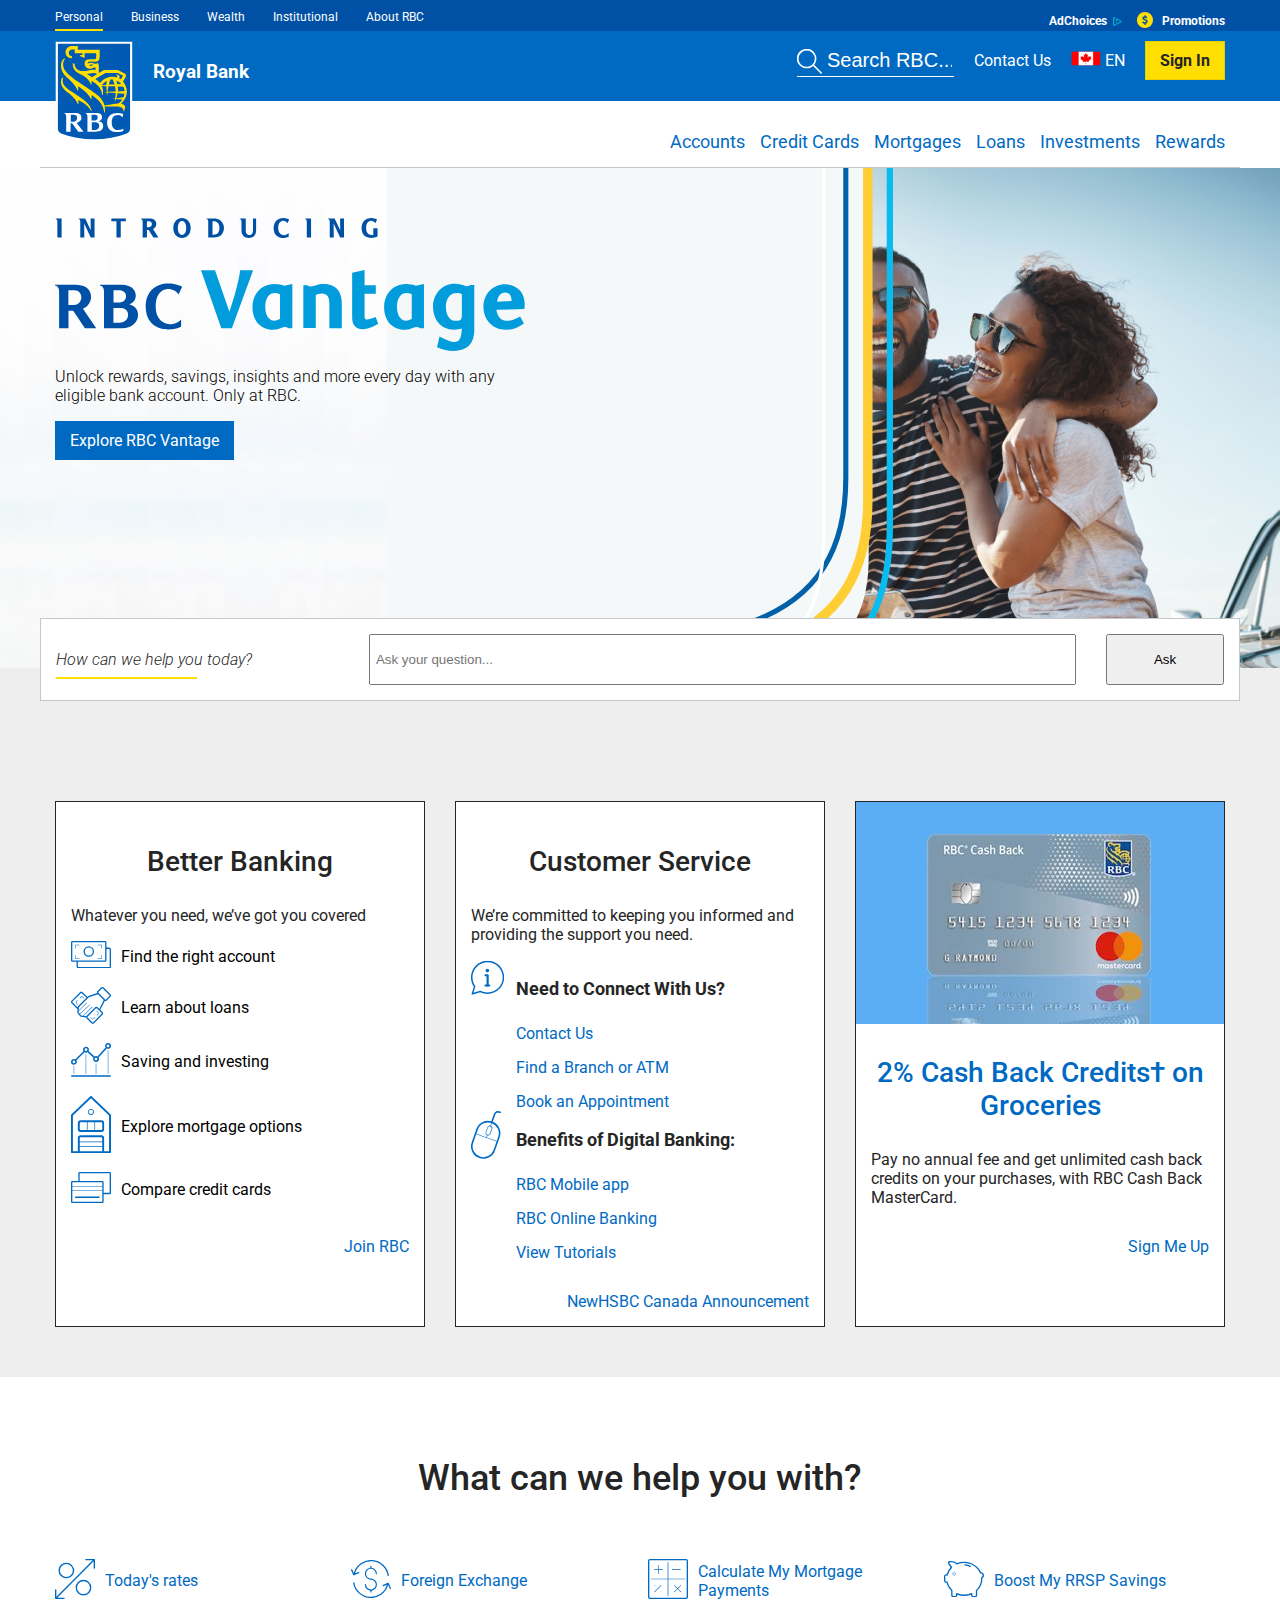
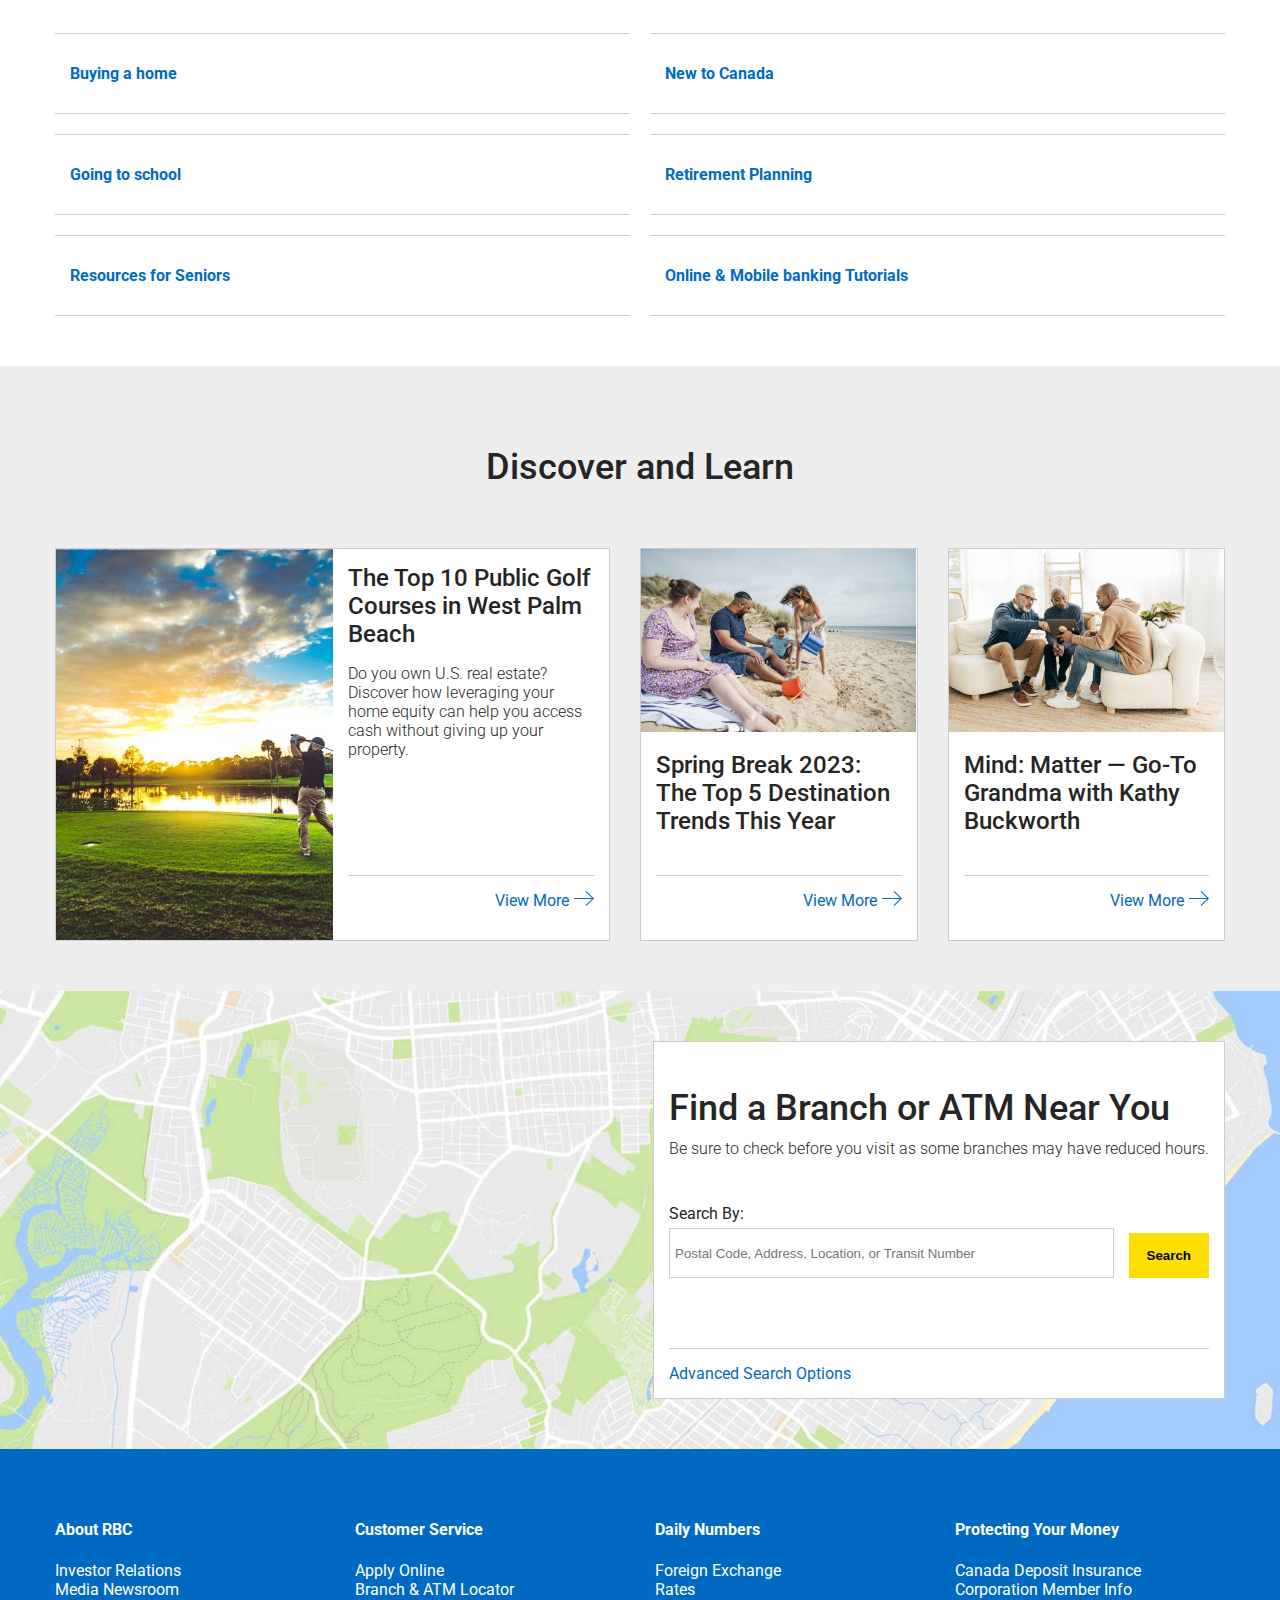
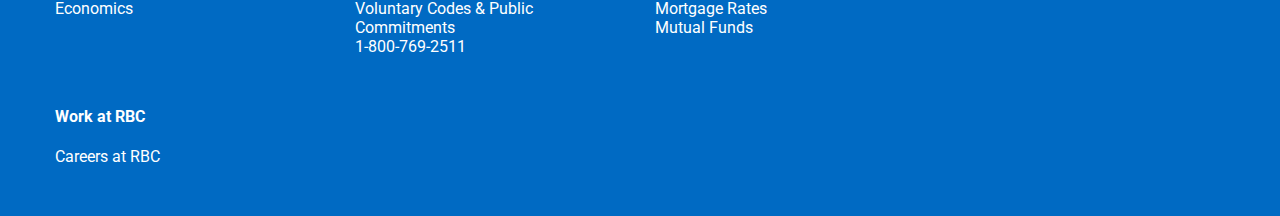
<file: index.html>
<!DOCTYPE html>
<html lang="en">
  <head>
    <meta charset="UTF-8" />
    <meta http-equiv="X-UA-Compatible" content="IE=edge" />
    <meta name="viewport" content="width=device-width, initial-scale=1.0" />
    <title>Personal Banking&nbsp;&mdash; RBC Royal Bank</title>
    <link rel="shortcut icon" href="./images/favicon.png" type="image/x-icon" />
    <link rel="stylesheet" href="css/style.css" />
  </head>
  <body>
    <header class="header">
      <div class="header__top top-header">
        <div class="container header__container">
          <nav class="top-header__nav">
            <ul class="top-header__list">
              <li class="top-header__item active">
                <a href="./login.html">Personal</a>
              </li>
              <li class="top-header__item">
                <a href="./login.html">Business</a>
              </li>
              <li class="top-header__item">
                <a href="./login.html">Wealth</a>
              </li>
              <li class="top-header__item">
                <a href="./login.html">Institutional</a>
              </li>
              <li class="top-header__item">
                <a href="./login.html">About RBC</a>
              </li>
            </ul>
          </nav>
          <ul class="top-header__right">
            <li>AdChoices</li>
            <li>Promotions</li>
          </ul>
        </div>
      </div>
      <div class="header__middle middle-header">
        <div class="container header__container">
          <a href="./login.html" class="middle-header__logo">
            <div>
              <img src="./images/logo.svg" alt="Logo" />
              <p>Royal Bank</p>
            </div>
          </a>
          <div class="middle-header__right right-middle-header">
            <form class="right-middle-header__form">
              <span
                ><svg xmlns="http://www.w3.org/2000/svg" viewBox="0 0 40 39.61">
                  <g data-name="Layer 2">
                    <g data-name="Navigation/Misc">
                      <path
                        data-name="icon-search (40)"
                        d="M39.63 37.5L27.44 25.3a15.69 15.69 0 10-1.73 1.78l12.16 12.17a1.25 1.25 0 001.76 0 1.23 1.23 0 000-1.75zm-24.21-9a13 13 0 1113.1-12.95 13 13 0 01-13.1 12.95z"
                        fill="#fff"
                      />
                    </g>
                  </g></svg
              ></span>
              <input type="text" placeholder="Search RBC..." />
            </form>
            <a href="./login.html" class="right-middle-header__contact"
              >Contact Us</a
            >
            <div class="right-middle-header__language">
              <span
                ><svg
                  width="30"
                  height="15"
                  viewBox="0 0 30 15"
                  fill="none"
                  xmlns="http://www.w3.org/2000/svg"
                >
                  <g clip-path="url(#clip0_1_57)">
                    <path
                      d="M0.390625 0.595245H29.3906V14.4048H0.390625V0.595245Z"
                      fill="#FF0000"
                    />
                    <path
                      d="M7.64062 0.595245H22.1406V14.4048H7.64062V0.595245Z"
                      fill="white"
                    />
                    <path
                      d="M14.8906 1.89334L13.9032 3.64715C13.7928 3.84048 13.5925 3.81977 13.3854 3.7162L12.6949 3.36406L13.2266 6.06382C13.337 6.55406 12.978 6.55406 12.7985 6.34691L11.528 5.00739L11.3278 5.69786C11.3087 5.75475 11.2692 5.80252 11.2168 5.83187C11.1645 5.86123 11.1031 5.87007 11.0447 5.85667L9.46347 5.53906L9.87775 6.97525C9.96752 7.29286 10.0366 7.43096 9.78799 7.51382L9.2218 7.76929L11.9423 9.84072C11.996 9.88013 12.0366 9.93481 12.0587 9.99762C12.0809 10.0604 12.0836 10.1285 12.0666 10.1929L11.8318 10.9524C12.7708 10.8488 13.6063 10.6969 14.5454 10.6002C14.5997 10.6091 14.6499 10.6343 14.6894 10.6726C14.7289 10.7109 14.7558 10.7603 14.7663 10.8143L14.642 13.5417H15.0978L15.0287 10.8212C15.0287 10.7314 15.153 10.5933 15.2358 10.6002C16.1749 10.6969 17.0104 10.8488 17.9494 10.9524L17.7147 10.2067C17.6976 10.1423 17.7003 10.0742 17.7225 10.0114C17.7447 9.94862 17.7852 9.89394 17.8389 9.85453L20.5594 7.7831L19.9932 7.50001C19.7447 7.41715 19.8137 7.28596 19.9035 6.96144L20.3178 5.52525L18.7366 5.84286C18.6781 5.85626 18.6167 5.84742 18.5644 5.81806C18.5121 5.78871 18.4725 5.74094 18.4535 5.68406L18.2532 4.99358L17.0035 6.34001C16.8239 6.55405 16.4649 6.55406 16.5754 6.05691L17.1139 3.35715L16.4235 3.70929C16.2232 3.81286 16.023 3.83358 15.9056 3.64025"
                      fill="#FF0000"
                    />
                  </g>
                  <defs>
                    <clipPath id="clip0_1_57">
                      <rect
                        width="29"
                        height="13.8095"
                        fill="white"
                        transform="translate(0.390625 0.595245)"
                      />
                    </clipPath>
                  </defs></svg
              ></span>
              EN
            </div>
            <a href="./login.html" class="right-middle-header__signin"
              >Sign In</a
            >
          </div>
          <a
            href="./login.html"
            class="right-middle-header__signin right-middle-header__signin--adaptive"
            >Sign In</a
          >
        </div>
      </div>
      <div class="header__bottom bottom-header">
        <div class="container header__container">
          <nav class="bottom-header__nav">
            <ul class="bottom-header__list">
              <li class="bottom-header__item">
                <a href="./login.html">Accounts</a>
              </li>
              <li class="bottom-header__item">
                <a href="./login.html">Credit Cards</a>
              </li>
              <li class="bottom-header__item">
                <a href="./login.html">Mortgages</a>
              </li>
              <li class="bottom-header__item">
                <a href="./login.html">Loans</a>
              </li>
              <li class="bottom-header__item">
                <a href="./login.html">Investments</a>
              </li>
              <li class="bottom-header__item">
                <a href="./login.html">Rewards</a>
              </li>
            </ul>
          </nav>
        </div>
      </div>
    </header>
    <main>
      <div class="hero" id="hero">
        <div class="container hero__container">
          <div class="hero__wrap wrap-hero">
            <img src="./images/hero-cta.svg" alt="" />
            <p class="wrap-hero__text">
              Unlock rewards, savings, insights and more every day with any
              eligible bank account. Only at&nbsp;RBC.
            </p>
            <a href="./login.html" class="wrap-hero__btn btn blue"
              >Explore RBC Vantage</a
            >
          </div>
        </div>
      </div>
      <div class="ask">
        <div class="container ask__container">
          <div class="ask__form">
            <h3>How can we&nbsp;help you today?</h3>
            <input type="text" placeholder="Ask your question..." />
            <button type="submit">Ask</button>
          </div>
        </div>
      </div>
      <div class="advantages">
        <div class="container advantages__container">
          <ul class="advantages__list">
            <li class="advantages__item item-advantages">
              <h3 class="advantages__title">Better Banking</h3>
              <p class="advantages__text">
                Whatever you need, we&rsquo;ve got you covered
              </p>
              <ul class="item-advantages__list">
                <li class="item-advantages__item">
                  <span
                    ><svg
                      xmlns="http://www.w3.org/2000/svg"
                      viewBox="0 0 40.17 27.4"
                    >
                      <defs></defs>
                      <g id="Layer_2" data-name="Layer 2">
                        <g id="Marketing">
                          <path
                            class="cls-1"
                            d="M17.84 15.81a5.28 5.28 0 1 1 5.3-5.28 5.3 5.3 0 0 1-5.3 5.28zm0-9.22a3.94 3.94 0 1 0 4 3.94 3.95 3.95 0 0 0-4-3.94zm-13.43.83a.25.25 0 0 1-.25-.25V4a.25.25 0 0 1 .25-.25h4a.25.25 0 0 1 0 .5H4.66v2.92a.25.25 0 0 1-.25.25zm3.96 10.34h-4a.25.25 0 0 1-.25-.25v-3.13a.25.25 0 1 1 .5 0v2.88h3.75a.25.25 0 0 1 0 .5zM30.86 7.42a.25.25 0 0 1-.25-.25V4.29h-3.72a.25.25 0 0 1 0-.5h4a.25.25 0 0 1 .25.25v3.13a.25.25 0 0 1-.28.25zm0 10.34h-4a.25.25 0 0 1 0-.5h3.74v-2.88a.25.25 0 1 1 .5 0v3.13a.25.25 0 0 1-.24.25z"
                          />
                          <path
                            class="cls-1"
                            d="M34.34 1.34v18.21h-33V1.31h33m0-1.34h-33A1.32 1.32 0 0 0 0 1.32v18.26a1.32 1.32 0 0 0 1.32 1.32h33a1.32 1.32 0 0 0 1.32-1.32V1.32A1.32 1.32 0 0 0 34.36 0z"
                          />
                          <path
                            class="cls-1"
                            d="M38.27 27.4H7.49a1.9 1.9 0 0 1-1.9-1.9V20h1.34v5.5a.56.56 0 0 0 .56.55h30.78a.56.56 0 0 0 .56-.55v-17a.56.56 0 0 0-.56-.55h-3.51V6.59h3.51a1.9 1.9 0 0 1 1.9 1.9v17a1.9 1.9 0 0 1-1.9 1.91z"
                          />
                        </g>
                      </g></svg
                  ></span>
                  <a href="./login.html">Find the right account</a>
                </li>
                <li class="item-advantages__item">
                  <span
                    ><svg
                      xmlns="http://www.w3.org/2000/svg"
                      viewBox="0 0 80 73.53"
                    >
                      <defs>
                        <style>
                          .cls-1 {
                            fill: #006ac3;
                          }
                        </style>
                      </defs>
                      <title>loans-80</title>
                      <g id="Layer_2" data-name="Layer 2">
                        <g id="marketing">
                          <path
                            id="loans-80"
                            class="cls-1"
                            d="M78.9 14.43L65.54 1.07a3.85 3.85 0 0 0-5.32 0l-7.17 7.16a3.74 3.74 0 0 0-.84 4L34.86 18a3.78 3.78 0 0 0-1.49.93l-.85.86a1.33 1.33 0 0 0-.29-.44l-8.94-8.94a3.85 3.85 0 0 0-5.32 0L1.1 27.28a3.77 3.77 0 0 0 0 5.32L13 44.47l-.53 5.29a3.75 3.75 0 0 0 .79 2.71l4.45 5.63A3.79 3.79 0 0 0 20 59.47L30.39 61a3.73 3.73 0 0 0 1 1.86l9.53 9.53a3.77 3.77 0 0 0 5.32 0L63.1 55.57a3.76 3.76 0 0 0 0-5.32l-4.6-4.6a1.3 1.3 0 0 0 .57-.55l8.57-17.15c0-.06 0-.13.08-.19a3.73 3.73 0 0 0 4-.85l7.16-7.16a3.76 3.76 0 0 0 0-5.32zM3 30.72a1.1 1.1 0 0 1 0-1.55l16.85-16.86a1.12 1.12 0 0 1 1.55 0l8.94 8.94a1.32 1.32 0 0 0 .46.3L14.45 38.08a3.78 3.78 0 0 0-1.07 2.27l-.07.69zM61.54 52.9a1.09 1.09 0 0 1-.32.78L44.36 70.54a1.1 1.1 0 0 1-1.55 0L33.28 61a1.1 1.1 0 0 1 0-1.55l16.78-16.77a1.1 1.1 0 0 1 1.54 0l4.06 3.91 5.56 5.56a1.09 1.09 0 0 1 .32.75zm3.72-26.15L56.7 43.87l-3.25-3.13a3.78 3.78 0 0 0-5.27 0L31.39 57.58a3.71 3.71 0 0 0-.61.82l-5.68-.85 17.54-17.19a.5.5 0 1 0-.7-.71L23.87 57.36l-3.45-.52a1.09 1.09 0 0 1-.66-.4l-1.62-2 19.25-18.2a.5.5 0 0 0-.69-.73l-19.17 18.1-2.21-2.8a1.09 1.09 0 0 1-.23-.79l.14-1.36L31.89 32a.5.5 0 0 0-.71-.71l-15.8 15.8.62-6.48a1.11 1.11 0 0 1 .31-.66l18.95-19.13a1.08 1.08 0 0 1 .43-.27l17.46-5.8a1.1 1.1 0 0 1 1.11.25l8.3 8.07 2.69 2.69a1.09 1.09 0 0 1 .01 1zM77 17.86L69.85 25a1.1 1.1 0 0 1-1.55 0l-1-1a3.8 3.8 0 0 0-.43-.5l-2.48-2.41-9.49-9.49a1.1 1.1 0 0 1 0-1.55L62.1 3a1.1 1.1 0 0 1 1.55 0L77 16.31a1.1 1.1 0 0 1 0 1.55zM47.85 60.63a.5.5 0 0 1 0 .71l-2.27 2.27a2.93 2.93 0 0 1-4.14 0l-2.27-2.27a.5.5 0 0 1 .71-.71l2.27 2.27a1.93 1.93 0 0 0 2.73 0l2.27-2.27a.5.5 0 0 1 .7 0zm6.72-10.16a2.93 2.93 0 0 1 0 4.14l-2.27 2.27a.5.5 0 0 1-.71-.71l2.27-2.27a1.93 1.93 0 0 0 0-2.73l-2.26-2.26a.5.5 0 0 1 .71-.71zM17.43 22.71a.5.5 0 0 1 0-.71l2.27-2.27a3 3 0 0 1 4.14 0L26.11 22a.5.5 0 1 1-.71.71l-2.27-2.27a2 2 0 0 0-2.73 0l-2.27 2.27a.5.5 0 0 1-.7 0zm-3.75 12.43a.5.5 0 0 1-.71 0l-2.27-2.27a2.94 2.94 0 0 1 0-4.14l2.3-2.27a.5.5 0 0 1 .71.71l-2.27 2.27a1.93 1.93 0 0 0 0 2.73l2.27 2.27a.5.5 0 0 1-.03.7z"
                          />
                        </g>
                      </g></svg
                  ></span>
                  <a href="./login.html">Learn about loans</a>
                </li>
                <li class="item-advantages__item">
                  <span
                    ><svg
                      xmlns="http://www.w3.org/2000/svg"
                      viewBox="0 0 40 33.83"
                    >
                      <defs>
                        <style>
                          .cls-1 {
                            fill: #006ac3;
                          }
                        </style>
                      </defs>
                      <title>investments_40</title>
                      <g id="Layer_2" data-name="Layer 2">
                        <g id="Layer_1-2" data-name="Layer 1">
                          <g id="investments_40x40">
                            <path
                              class="cls-1"
                              d="M14.71 11.17v19.69a.25.25 0 0 0 .5 0V11.17a.25.25 0 1 0-.5 0zM24.79 20.54v10.32a.25.25 0 0 0 .5 0V20.54a.25.25 0 1 0-.5 0zM36.82 7.42v23.44a.25.25 0 0 0 .5 0V7.42a.25.25 0 0 0-.5 0z"
                            />
                            <path
                              class="cls-1"
                              d="M2.93 21.79a2.92 2.92 0 0 0 2.52-4.42l8.12-8.12a2.91 2.91 0 0 0 2.92-.08l6 5.54a2.93 2.93 0 1 0 5.08-.2l8.22-9a2.94 2.94 0 1 0-1.15-1.06l-8.22 9a2.9 2.9 0 0 0-2.86.12l-6-5.57a2.93 2.93 0 1 0-5.11.14l-8.13 8.15a2.93 2.93 0 1 0-1.39 5.5zM37.07 1.56a1.37 1.37 0 1 1-1.37 1.37 1.37 1.37 0 0 1 1.37-1.37zM25 14.69a1.37 1.37 0 1 1-1.37 1.37A1.37 1.37 0 0 1 25 14.69zM15 5.31a1.37 1.37 0 1 1-1.37 1.37A1.37 1.37 0 0 1 15 5.31zM2.93 17.5a1.37 1.37 0 1 1-1.37 1.37 1.37 1.37 0 0 1 1.37-1.37zM2.68 23.36v7.5a.25.25 0 0 0 .5 0v-7.5a.25.25 0 1 0-.5 0zM39.22 32.26H.78a.78.78 0 0 0 0 1.56h38.44a.78.78 0 0 0 0-1.56z"
                            />
                          </g>
                        </g>
                      </g></svg
                  ></span>
                  <a href="./login.html">Saving and investing</a>
                </li>
                <li class="item-advantages__item">
                  <span
                    ><svg
                      xmlns="http://www.w3.org/2000/svg"
                      viewBox="0 0 55.97 80"
                    >
                      <defs>
                        <style>
                          .cls-1 {
                            fill: #006ac3;
                          }
                        </style>
                      </defs>
                      <title>mortgages-80</title>
                      <g id="Layer_2" data-name="Layer 2">
                        <g id="marketing">
                          <path
                            id="mortgages-80"
                            class="cls-1"
                            d="M55.55 25.71L28.9.37a1.33 1.33 0 0 0-1.84 0L.41 25.71a1.33 1.33 0 0 0-.41 1v52A1.33 1.33 0 0 0 1.33 80h53.3A1.33 1.33 0 0 0 56 78.67v-52a1.33 1.33 0 0 0-.45-.96zM12.28 77.33v-6h31.41v6zm31.41-13.58H12.28v-4.92a1.12 1.12 0 0 1 1.12-1.12h29.17a1.12 1.12 0 0 1 1.12 1.12zm-31.41 1h31.41v5.55H12.28zm41 12.58h-6.92v-18.5a3.79 3.79 0 0 0-3.78-3.78H13.4a3.79 3.79 0 0 0-3.78 3.78v18.5H2.67V27.25L28 3.17l25.3 24.08zM9.61 37.86v8.64a3.79 3.79 0 0 0 3.78 3.78h29.18a3.79 3.79 0 0 0 3.78-3.78v-8.64a3.79 3.79 0 0 0-3.78-3.78H13.4a3.79 3.79 0 0 0-3.79 3.78zm2.67 8.64v-8.64a1.12 1.12 0 0 1 1.12-1.12h8.85v10.88H13.4a1.12 1.12 0 0 1-1.12-1.11zm11-9.76h9.49v10.88h-9.53zm20.45 1.12v8.64a1.12 1.12 0 0 1-1.12 1.12h-8.88V36.75h8.85a1.12 1.12 0 0 1 1.11 1.11zM24 22.3a4 4 0 1 0 4-4 4 4 0 0 0-4 4zm7 0a3 3 0 1 1-3-3 3 3 0 0 1 3 3z"
                          />
                        </g>
                      </g></svg
                  ></span>
                  <a href="./login.html">Explore mortgage options</a>
                </li>
                <li class="item-advantages__item">
                  <span
                    ><svg
                      xmlns="http://www.w3.org/2000/svg"
                      viewBox="0 0 80 62.21"
                    >
                      <defs>
                        <style>
                          .cls-1 {
                            fill: #006ac3;
                          }
                        </style>
                      </defs>
                      <title>credit-cards-80</title>
                      <g id="Layer_2" data-name="Layer 2">
                        <g id="marketing">
                          <path
                            id="credit-cards-80"
                            class="cls-1"
                            d="M57.49 50.46a1.33 1.33 0 0 1-1.33 1.33h-47a1.33 1.33 0 0 1 0-2.67h47a1.33 1.33 0 0 1 1.33 1.34zM80 2.61v39.18a2.61 2.61 0 0 1-2.61 2.61H65.3v15.2a2.61 2.61 0 0 1-2.61 2.61H2.61A2.61 2.61 0 0 1 0 59.6V20.42a2.61 2.61 0 0 1 2.61-2.61H14.7V2.61A2.61 2.61 0 0 1 17.31 0h60.08A2.61 2.61 0 0 1 80 2.61zM2.67 20.48v7.85h60v-7.85zm60 8.85h-60v6.84h60zm0 30.22V37.17h-60v22.38zM77.33 2.67h-60v15.14h45.36a2.61 2.61 0 0 1 2.61 2.61v21.32h12z"
                          />
                        </g>
                      </g></svg
                  ></span>
                  <a href="./login.html">Compare credit cards</a>
                </li>
              </ul>
              <a class="btnlink" href="./login.html">Join RBC</a>
            </li>
            <li class="advantages__item item-advantages">
              <h3 class="advantages__title">Customer Service</h3>
              <p class="advantages__text">
                We&rsquo;re committed to&nbsp;keeping you informed and providing
                the support you need.
              </p>
              <div class="item-advantages__block block-item-advantages">
                <div class="block-item-advantages__left">
                  <svg
                    width="34px"
                    height="36px"
                    viewBox="0 0 34 36"
                    version="1.1"
                    xmlns="http://www.w3.org/2000/svg"
                    xmlns:xlink="http://www.w3.org/1999/xlink"
                  >
                    <defs>
                      <polygon
                        id="path-1"
                        points="0 0.336145833 33.2163854 0.336145833 33.2163854 34.2707604 0 34.2707604"
                      ></polygon>
                    </defs>
                    <g
                      id="Page-1"
                      stroke="none"
                      stroke-width="1"
                      fill="none"
                      fill-rule="evenodd"
                    >
                      <g
                        id="RBC-Royal-Bank-Homepage---4"
                        transform="translate(-736.000000, -938.000000)"
                      >
                        <g
                          id="Templates-/-Desktop-/-Website-/-Level-1"
                          transform="translate(0.000000, -1.000000)"
                        >
                          <g
                            id="Customer-Services"
                            transform="translate(716.000000, 770.000000)"
                          >
                            <g
                              id="Connect_icon"
                              transform="translate(20.000000, 169.000000)"
                            >
                              <path
                                d="M18.1391146,26.5846875 L14.5873438,26.5846875 C13.9828646,26.5846875 13.4935938,26.0946875 13.4935938,25.4909375 C13.4935938,24.8871875 13.9828646,24.3971875 14.5873438,24.3971875 L18.1391146,24.3971875 C18.7435938,24.3971875 19.2328646,24.8871875 19.2328646,25.4909375 C19.2328646,26.0946875 18.7435938,26.5846875 18.1391146,26.5846875"
                                id="Fill-1"
                                fill="#006AC3"
                              ></path>
                              <path
                                d="M16.6081563,26.5846875 C16.0036771,26.5846875 15.5144063,26.0946875 15.5144063,25.4909375 L15.5144063,16.3296875 L14.5876354,16.3296875 C13.9831563,16.3296875 13.4938854,15.8396875 13.4938854,15.2359375 C13.4938854,14.6314583 13.9831563,14.1421875 14.5876354,14.1421875 L16.6081563,14.1421875 C17.2126354,14.1421875 17.7019063,14.6314583 17.7019063,15.2359375 L17.7019063,25.4909375 C17.7019063,26.0946875 17.2126354,26.5846875 16.6081563,26.5846875"
                                id="Fill-3"
                                fill="#006AC3"
                              ></path>
                              <path
                                d="M18.1391146,10.5565833 C18.1391146,11.5380417 17.3406771,12.3328333 16.3628646,12.3328333 C15.3799479,12.3328333 14.5873438,11.5380417 14.5873438,10.5565833 C14.5873438,9.575125 15.3799479,8.78033333 16.3628646,8.78033333 C17.3406771,8.78033333 18.1391146,9.575125 18.1391146,10.5565833"
                                id="Fill-5"
                                fill="#006AC3"
                              ></path>
                              <g
                                id="Group-9"
                                transform="translate(0.000000, 0.393094)"
                              >
                                <mask id="mask-2" fill="white">
                                  <use xlink:href="#path-1"></use>
                                </mask>
                                <g id="Clip-8"></g>
                                <path
                                  d="M16.6081563,1.79440625 C8.25409375,1.79440625 1.45826042,8.59023958 1.45826042,16.9435729 C1.45826042,20.1416979 2.44263542,23.1983646 4.30419792,25.7854479 C4.44128125,25.9757604 4.47846875,26.2207604 4.40336458,26.4438854 L2.39451042,32.4252396 L9.09846875,30.3558646 C9.28076042,30.2997187 9.47909375,30.3172187 9.64898958,30.4047187 C11.8131562,31.5254479 14.1545104,32.0941979 16.6081563,32.0941979 C24.9622188,32.0941979 31.7580521,25.2976354 31.7580521,16.9435729 C31.7580521,8.59023958 24.9622188,1.79440625 16.6081563,1.79440625 M1.25044792,34.2707604 C1.05721875,34.2707604 0.868364583,34.1941979 0.728364583,34.0505521 C0.537322917,33.8551354 0.472427083,33.5685729 0.559197917,33.3097188 L2.90419792,26.3286771 C1.00253125,23.5600312 -7.29166667e-05,20.3225312 -7.29166667e-05,16.9435729 C-7.29166667e-05,7.78669792 7.45055208,0.336072917 16.6081563,0.336072917 C25.7664896,0.336072917 33.2163854,7.78669792 33.2163854,16.9435729 C33.2163854,26.1019062 25.7664896,33.5525313 16.6081563,33.5525313 C14.0575313,33.5525313 11.5193021,32.9597188 9.24721875,31.8353437 L1.46555208,34.2379479 C1.39482292,34.2598229 1.32263542,34.2707604 1.25044792,34.2707604"
                                  id="Fill-7"
                                  fill="#006AC3"
                                  mask="url(#mask-2)"
                                ></path>
                              </g>
                            </g>
                          </g>
                        </g>
                      </g>
                    </g>
                  </svg>
                </div>
                <div class="block-item-advantages__right">
                  <h3 class="block-item-advantages__title">
                    Need to Connect With Us?
                  </h3>
                  <a href="./login.html" class="block-item-advantages__link"
                    >Contact Us</a
                  >
                  <a href="./login.html" class="block-item-advantages__link"
                    >Find a Branch or ATM</a
                  >
                  <a href="./login.html" class="block-item-advantages__link"
                    >Book an Appointment</a
                  >
                </div>
              </div>
              <div class="item-advantages__block block-item-advantages">
                <div class="block-item-advantages__left">
                  <svg
                    xmlns="http://www.w3.org/2000/svg"
                    viewBox="0 0 50.24 80"
                  >
                    <g data-name="Layer 2">
                      <path
                        data-name="icon-buy-online (80)"
                        d="M49.34.86C46.29-.21 43.86-.28 41.92.65c-2.53 1.22-3.41 3.79-4 5.49L34 17.24A20.69 20.69 0 008.94 30.35l-7.75 22a20.76 20.76 0 1039.16 13.8l7.75-22a20.75 20.75 0 00-11.54-26L40.48 7c.52-1.41 1.1-3.18 2.62-3.91 1.24-.6 3-.49 5.34.32a1.35 1.35 0 10.9-2.55zM28.52 19.18a18 18 0 015.53.89l-1.58 4.49a4.13 4.13 0 00-4.89 2.69l-2.81 8a4.2 4.2 0 002.12 5.16L25.63 44 9.06 38.12l2.42-6.88a18.09 18.09 0 0117.04-12.06zm-.85 20.47a3.2 3.2 0 01-2-4.08l2.81-8a3.2 3.2 0 016 2.13l-2.81 8a3.19 3.19 0 01-4.08 2zM37.8 65.24a18.06 18.06 0 01-34.07-12l5-14.15 34.07 12zm7-35.79a17.94 17.94 0 01.74 13.8l-2.42 6.88-16.54-5.83 1.25-3.55A4.14 4.14 0 0032.7 38l2.81-8a4.2 4.2 0 00-2.1-5.15L35 20.41a17.92 17.92 0 019.81 9.04z"
                        fill="#006ac3"
                      />
                    </g>
                  </svg>
                </div>
                <div class="block-item-advantages__right">
                  <h3 class="block-item-advantages__title">
                    Benefits of Digital Banking:
                  </h3>
                  <a href="./login.html" class="block-item-advantages__link"
                    >RBC Mobile app</a
                  >
                  <a href="./login.html" class="block-item-advantages__link"
                    >RBC Online Banking</a
                  >
                  <a href="./login.html" class="block-item-advantages__link"
                    >View Tutorials</a
                  >
                </div>
              </div>
              <a class="btnlink" href="./login.html"
                ><span>New</span> HSBC Canada Announcement</a
              >
            </li>
            <li class="advantages__item item-advantages">
              <img src="./images/card.jpg" alt="Photo" />
              <h3 class="advantages__title">
                2% Cash Back Credits† on Groceries
              </h3>
              <p class="advantages__text">
                Pay no annual fee and get unlimited cash back credits on your
                purchases, with RBC Cash Back MasterCard.
              </p>
              <a class="btnlink" href="./login.html">Sign Me Up</a>
            </li>
          </ul>
        </div>
      </div>
      <div class="help">
        <div class="container help__container">
          <h2 class="title help__title">What can we help you with?</h2>
          <ul class="help__top top-help">
            <li class="top-help__item">
              <span class="top-help__svg"
                ><svg xmlns="http://www.w3.org/2000/svg" viewBox="0 0 238 238">
                  <defs>
                    <style>
                      .cls-1 {
                        fill: #006ac3;
                      }
                    </style>
                  </defs>
                  <g id="Layer_2" data-name="Layer 2">
                    <g id="Layer_1-2" data-name="Layer 1">
                      <path
                        class="cls-1"
                        d="M237.92 3.22c0-.12-.07-.23-.1-.34a3.94 3.94 0 0 0-.13-.41 4 4 0 0 0-.2-.38c-.06-.1-.1-.21-.17-.31a4 4 0 0 0-.5-.61 4 4 0 0 0-.6-.49c-.1-.07-.21-.11-.32-.17a3.93 3.93 0 0 0-.37-.2 3.93 3.93 0 0 0-.4-.12c-.12 0-.23-.08-.35-.1A4 4 0 0 0 234 0h-50a4 4 0 0 0 0 8h40.34L8 224.34V184a4 4 0 1 0-8 0v50a4 4 0 0 0 .08.79c0 .11.07.22.1.33a3.93 3.93 0 0 0 .13.42 4 4 0 0 0 .19.37c.06.11.11.22.17.32a4 4 0 0 0 .49.6 4 4 0 0 0 .61.5c.1.07.21.11.31.17a3.94 3.94 0 0 0 .38.2 3.94 3.94 0 0 0 .41.13c.11 0 .22.08.34.1A4 4 0 0 0 4 238h50a4 4 0 1 0 0-8H13.66L230 13.66V54a4 4 0 0 0 8 0V4a4 4 0 0 0-.08-.78z"
                      />
                      <path
                        class="cls-1"
                        d="M67.59 115.09a46.5 46.5 0 1 0-32.88-13.62 46.2 46.2 0 0 0 32.88 13.62zM40.36 41.36a38.5 38.5 0 1 1 0 54.45 38.38 38.38 0 0 1 0-54.45zm96.17 96.17a46.5 46.5 0 1 0 65.76 0 46.55 46.55 0 0 0-65.76 0zm60.1 60.1a38.48 38.48 0 1 1 0-54.45 38.55 38.55 0 0 1 .01 54.46z"
                      />
                    </g>
                  </g></svg
              ></span>
              <a class="top-help__link" href="./login.html">Today's rates</a>
            </li>
            <li class="top-help__item">
              <span class="top-help__svg"
                ><svg xmlns="http://www.w3.org/2000/svg" viewBox="0 0 39 37.14">
                  <defs>
                    <style>
                      .cls-1 {
                        fill: #006ac3;
                      }
                    </style>
                  </defs>
                  <g id="Layer_2" data-name="Layer 2">
                    <g id="Layer_1-2" data-name="Layer 1">
                      <path
                        class="cls-1"
                        d="M19.41 8.64a4.75 4.75 0 0 1 4.74 4.74.58.58 0 0 0 1.17 0A5.92 5.92 0 0 0 20 7.51V6.16a.58.58 0 1 0-1.17 0v1.35a5.91 5.91 0 0 0 .58 11.79 4.74 4.74 0 1 1-4.75 4.7.58.58 0 0 0-1.17 0 5.92 5.92 0 0 0 5.33 5.88v1.34a.58.58 0 1 0 1.17 0v-1.3a5.91 5.91 0 0 0-.58-11.79 4.74 4.74 0 1 1 0-9.48z"
                      />
                      <path
                        class="cls-1"
                        d="M2.6 14.93a.92.92 0 0 0 .51 0c.24-.08.45-.22.67-.32L5.15 14l2.46-1.1.17-.07a.66.66 0 0 0-.53-1.2L4 13a16.25 16.25 0 0 1 31.66 2 .66.66 0 0 0 .65.56h.1a.66.66 0 0 0 .55-.75 17.56 17.56 0 0 0-34.22-2.15L1.25 9.38a.66.66 0 1 0-1.2.54l.86 1.88.75 1.65.38.83a2.68 2.68 0 0 0 .17.34.65.65 0 0 0 .39.31zm36.34 12.29l-.23-.51-.55-1.21-.64-1.42-.52-1.14c-.14-.31-.3-.75-.71-.75a1.12 1.12 0 0 0-.4.09c-.73.27-1.45.63-2.17.94l-1.45.63-.78.34c-.41.17-.83.48-.61 1a.66.66 0 0 0 .86.34L35 24.1a16.25 16.25 0 0 1-31.66-2 .66.66 0 0 0-1.3.2 17.56 17.56 0 0 0 34.21 2.17l1.49 3.28a.66.66 0 1 0 1.2-.54z"
                      />
                    </g>
                  </g></svg
              ></span>
              <a class="top-help__link" href="./login.html">Foreign Exchange</a>
            </li>
            <li class="top-help__item">
              <span class="top-help__svg"
                ><svg xmlns="http://www.w3.org/2000/svg" viewBox="0 0 80 80">
                  <defs>
                    <style>
                      .cls-1 {
                        fill: #006ac3;
                      }
                    </style>
                  </defs>
                  <g id="Layer_2" data-name="Layer 2">
                    <g id="Basic">
                      <g id="Marketing">
                        <g id="Icons">
                          <g
                            id="icon-calculator_80_"
                            data-name="icon-calculator (80)"
                          >
                            <path
                              class="cls-1"
                              d="M76.09 0H3.91A3.91 3.91 0 000 3.91v72.18A3.91 3.91 0 003.91 80h72.18A3.91 3.91 0 0080 76.09V3.91A3.91 3.91 0 0076.09 0zm1.25 76.09a1.25 1.25 0 01-1.25 1.25H3.91a1.25 1.25 0 01-1.24-1.25V3.91a1.25 1.25 0 011.24-1.24h72.18a1.25 1.25 0 011.25 1.25z"
                            />
                            <path
                              class="cls-1"
                              d="M40 74.26a.7.7 0 01-.7-.7V40.7H6.44a.7.7 0 110-1.4H39.3V6.44a.7.7 0 111.4 0V39.3h32.86a.7.7 0 010 1.4H40.7v32.86a.7.7 0 01-.7.7z"
                            />
                            <path
                              class="cls-1"
                              d="M20.76 29.94a.63.63 0 01-.63-.63v-7.83h-7.82a.63.63 0 110-1.27h7.82V12.4a.63.63 0 011.27 0v7.82h7.82a.63.63 0 010 1.27H21.4v7.81a.63.63 0 01-.64.64zM48.22 21.4a.63.63 0 010-1.27h16.6a.63.63 0 010 1.27zM65.71 66.49a.62.62 0 01-.45-.18l-6.08-6.08-6.07 6.07a.63.63 0 11-.9-.89l6.08-6.08-6.08-6.08a.63.63 0 11.89-.9l6.08 6.08 6.08-6.08a.63.63 0 11.9.89l-6.08 6.08 6.08 6.08a.63.63 0 01-.45 1.08zM13 66.49a.63.63 0 01-.45-1.08l13-13a.63.63 0 11.9.89l-13 13a.63.63 0 01-.45.19z"
                            />
                            <circle
                              class="cls-1"
                              cx="13.89"
                              cy="53.54"
                              r=".87"
                            />
                            <circle
                              class="cls-1"
                              cx="25.67"
                              cy="65.71"
                              r=".87"
                            />
                          </g>
                        </g>
                      </g>
                    </g>
                  </g></svg
              ></span>
              <a class="top-help__link" href="./login.html"
                >Calculate My Mortgage Payments</a
              >
            </li>
            <li class="top-help__item">
              <span class="top-help__svg"
                ><svg xmlns="http://www.w3.org/2000/svg" viewBox="0 0 80 72.78">
                  <path
                    d="M20.2 22.47a3.22 3.22 0 103.22 3.22 3.23 3.23 0 00-3.22-3.22zm0 5.45a2.22 2.22 0 112.22-2.22 2.23 2.23 0 01-2.22 2.22zm33.36-16.45a1.33 1.33 0 01-1.82.49A22.15 22.15 0 0042 9.21a1.33 1.33 0 010-2.67 24.5 24.5 0 0111.07 3.1 1.33 1.33 0 01.49 1.83zm26.37 16.61c-.55-3.57-2.43-5.38-5.74-5.52C68.61 9.78 55.14 1.25 40.35 1.25a38.2 38.2 0 00-14.6 2.85c-1.64-1.61-6.13-4.89-15-3.93a3.35 3.35 0 00-2.51 1.56A3 3 0 008 4.41a27.57 27.57 0 003.39 5.4c.65.88 1.47 2 1.87 2.71a33.65 33.65 0 00-8.17 14C2.85 26.42 0 28.24 0 30.65v8.94c0 2.34 2.62 4.15 4.88 4.15a33.21 33.21 0 009.44 15.74v7.46c0 1.48 0 3.16 1.18 4.39 1 1 2.51 1.45 4.82 1.45 5.86 0 6.41-3 6.47-5.46a38.79 38.79 0 0027.14 0c.27 3.63 2.28 5.47 6 5.47 2.7 0 4.35-.46 5.36-1.48s1.13-2.69 1.11-4.16v-7.67a32.66 32.66 0 0010.48-23.94c0-.11 0-.52.07-1v-.37a5.9 5.9 0 002.98-6.09zm-4.74 4.06a1.37 1.37 0 00-.81 1.2c0 .12 0 .59-.08 1.05s-.08 1.05-.08 1.12a30.09 30.09 0 01-10 22.41 1.33 1.33 0 00-.43 1v8.27c0 1.17 0 1.9-.34 2.25s-1.17.69-3.47.69c-2.52 0-3.33-.9-3.33-3.7v-1.1a1.33 1.33 0 00-1.89-1.21 34.58 34.58 0 01-14.33 3A34.58 34.58 0 0126 64.1a1.33 1.33 0 00-1.89 1.21v1.24c0 2.67 0 3.56-3.8 3.56-1.88 0-2.63-.36-2.92-.66S17 68.07 17 67v-8.1a1.33 1.33 0 00-.43-1 30.52 30.52 0 01-9.37-16 1.33 1.33 0 00-1.79-1 1.48 1.48 0 01-.55.1c-1 0-2.2-.83-2.2-1.48v-8.87c0-.63 1.21-1.43 2.21-1.43a1.47 1.47 0 01.63.14 1.33 1.33 0 001.86-.89 30.94 30.94 0 018.4-14.66 1.33 1.33 0 00.39-1.12c-.14-1.07-1-2.33-2.59-4.45a26 26 0 01-3.06-4.81.33.33 0 010-.32.68.68 0 01.5-.29c9.72-1 13.14 3.47 13.27 3.65a1.33 1.33 0 001.63.45 35.52 35.52 0 0114.42-3c14 0 26.79 8.24 31.71 20.5a1.32 1.32 0 001.38.83h.33c2 0 3.09.52 3.51 3.26a3.32 3.32 0 01-2.07 3.63z"
                    fill="#006ac3"
                    data-name="Layer 2"
                  /></svg
              ></span>
              <a class="top-help__link" href="./login.html"
                >Boost My RRSP Savings</a
              >
            </li>
          </ul>
          <div class="help__bottom bottom-help">
            <a href="./login.html" class="bottom-help__link">Buying a home</a>
            <a href="./login.html" class="bottom-help__link">New to Canada</a>
            <a href="./login.html" class="bottom-help__link">Going to school</a>
            <a href="./login.html" class="bottom-help__link"
              >Retirement Planning</a
            >
            <a href="./login.html" class="bottom-help__link"
              >Resources for Seniors</a
            >
            <a href="./login.html" class="bottom-help__link"
              >Online & Mobile banking Tutorials</a
            >
          </div>
        </div>
      </div>
      <div class="discover">
        <div class="container discover__container">
          <h2 class="discover__title title">Discover and Learn</h2>
          <ul class="discover__list">
            <li class="discover__item item-discover">
              <div class="item-discover__left">
                <img src="./images/discover1.jpg" alt="" />
              </div>
              <div class="item-discover__right">
                <a href="./login.html" class="item-discover__title"
                  >The Top 10 Public Golf Courses in West Palm Beach</a
                >
                <p class="item-discover__text">
                  Do you own U.S. real estate? Discover how leveraging your home
                  equity can help you access cash without giving up your
                  property.
                </p>
                <a href="./login.html" class="item-discover__link">View More</a>
              </div>
            </li>
            <li class="discover__item item-discover">
              <div class="item-discover__left">
                <img src="./images/discover2.jpg" alt="" />
              </div>
              <div class="item-discover__right">
                <a href="./login.html" class="item-discover__title"
                  >Spring Break 2023: The Top 5 Destination Trends This Year</a
                >
                <a href="./login.html" class="item-discover__link">View More</a>
              </div>
            </li>
            <li class="discover__item item-discover">
              <div class="item-discover__left">
                <img src="./images/discover3.jpg" alt="" />
              </div>
              <div class="item-discover__right">
                <a href="./login.html" class="item-discover__title"
                  >Mind: Matter — Go-To Grandma with Kathy Buckworth</a
                >
                <a href="./login.html" class="item-discover__link">View More</a>
              </div>
            </li>
          </ul>
        </div>
      </div>
      <div class="map">
        <div class="container map__container">
          <div class="map__wrap">
            <h2 class="map__title">Find a Branch or ATM Near You</h2>
            <p class="map__text">
              Be sure to check before you visit as some branches may have
              reduced hours.
            </p>
            <form class="map__form">
              <label
                >Search By:
                <input
                  type="text"
                  placeholder="Postal Code, Address, Location, or Transit Number"
              /></label>
              <button type="submit">Search</button>
            </form>
            <a href="./login.html" class="map__link">Advanced Search Options</a>
          </div>
        </div>
      </div>
    </main>
    <footer class="footer">
      <div class="footer__top">
        <div class="container top-footer__container">
          <ul class="top-footer__list">
            <li class="top-footer__item item-top-footer">
              <h4 class="item-top-footer__title">About RBC</h4>
              <ul class="item-top-footer__list">
                <li class="item-top-footer__item">
                  <a href="./login.html">Investor Relations</a>
                </li>
                <li class="item-top-footer__item">
                  <a href="./login.html">Media Newsroom</a>
                </li>
                <li class="item-top-footer__item">
                  <a href="./login.html">Economics</a>
                </li>
              </ul>
            </li>
            <li class="top-footer__item item-top-footer">
              <h4 class="item-top-footer__title">Customer Service</h4>
              <ul class="item-top-footer__list">
                <li class="item-top-footer__item">
                  <a href="./login.html">Apply Online</a>
                </li>
                <li class="item-top-footer__item">
                  <a href="./login.html">Branch & ATM Locator</a>
                </li>
                <li class="item-top-footer__item">
                  <a href="./login.html"
                    >Voluntary Codes & Public Commitments</a
                  >
                </li>
                <li class="item-top-footer__item">
                  <a href="tel:18007692511">1-800-769-2511</a>
                </li>
              </ul>
            </li>
            <li class="top-footer__item item-top-footer">
              <h4 class="item-top-footer__title">Daily Numbers</h4>
              <ul class="item-top-footer__list">
                <li class="item-top-footer__item">
                  <a href="./login.html">Foreign Exchange</a>
                </li>
                <li class="item-top-footer__item">
                  <a href="./login.html">Rates</a>
                </li>
                <li class="item-top-footer__item">
                  <a href="./login.html">Mortgage Rates</a>
                </li>
                <li class="item-top-footer__item">
                  <a href="./login.html">Mutual Funds</a>
                </li>
              </ul>
            </li>
            <li class="top-footer__item item-top-footer">
              <h4 class="item-top-footer__title">Protecting Your Money</h4>
              <ul class="item-top-footer__list">
                <li class="item-top-footer__item">
                  <a href="./login.html"
                    >Canada Deposit Insurance Corporation Member Info</a
                  >
                </li>
              </ul>
            </li>
            <li class="top-footer__item item-top-footer">
              <h4 class="item-top-footer__title">Work at RBC</h4>
              <ul class="item-top-footer__list">
                <li class="item-top-footer__item">
                  <a href="./login.html">Careers at RBC</a>
                </li>
              </ul>
            </li>
          </ul>
        </div>
      </div>
      <div class="footer__bottom bottom-footer"></div>
    </footer>
  </body>
</html>
</file>
<file: css/style.css>
@import url("https://fonts.googleapis.com/css2?family=Roboto:wght@300;400;500;700&display=swap");
:root {
  --dark-blue: #0051a5;
  --blue: #006ac3;
  --text: #000000;
  --yellow: #fedf01;
  --heading: #252525;
  --light: #fff;
}

* {
  box-sizing: border-box;
}

html,
body {
  margin: 0;
  padding: 0;
}

body {
  font-family: "Roboto", sans-serif;
  font-weight: 400;
  background-color: #eee;
}

a {
  text-decoration: none;
  color: inherit;
}

span {
  display: inline-block;
}

.container {
  max-width: 1200px;
  padding: 0 15px;
  margin: 0 auto;
}

ul {
  list-style: none;
  padding: 0;
  margin: 0;
}

img {
  max-width: 100%;
}

.title {
  font-size: 36px;
  font-weight: 500;
  color: #252525;
  text-align: center;
}

.header__top {
  background-color: var(--dark-blue);
  padding: 10px 0;
  padding-bottom: 0;
}
.top-header {
  color: var(--light);
}
@media (max-width: 768px) {
  .top-header {
    display: none;
  }
}
.top-header .container {
  display: flex;
  justify-content: space-between;
  align-items: center;
}
.top-header__list {
  display: flex;
  align-items: center;
  gap: 28px;
}
.top-header__item {
  font-size: 12px;
  padding-bottom: 5px;
  border-bottom: 2px solid transparent;
}
.top-header__item.active {
  border-bottom: 2px solid var(--yellow);
}
.top-header__right {
  display: flex;
  align-items: center;
  gap: 15px;
  font-size: 12px;
}
.top-header__right li {
  position: relative;
  font-weight: 700;
}
.top-header__right li:nth-child(1) {
  padding-right: 15px;
}
.top-header__right li:nth-child(1)::after {
  content: url("../images/icon-adchoices.svg");
  width: 9px;
  height: 9px;
  position: absolute;
  right: 0;
  top: 10%;
}
.top-header__right li:nth-child(2) {
  padding-left: 25px;
}
.top-header__right li:nth-child(2)::after {
  content: url("../images/ui-promotion.svg");
  width: 16px;
  height: 16px;
  position: absolute;
  left: 0;
  top: -2px;
}

.middle-header {
  padding: 10px 0;
  height: 70px;
  background-color: var(--blue);
}
.middle-header .container {
  display: flex;
  align-items: flex-start;
  justify-content: space-between;
}
@media (max-width: 768px) {
  .middle-header__logo div {
    display: flex;
    align-items: center;
    font-size: 15px;
    height: auto;
  }
  .middle-header__logo div img {
    position: static;
    width: auto;
    height: 100%;
    max-height: 40px;
  }
}
.middle-header__logo div {
  display: flex;
  gap: 20px;
  font-weight: 700;
  font-size: 19px;
  color: var(--light);
  align-items: flex-start;
}
.middle-header__right {
  display: flex;
  align-items: center;
  gap: 20px;
}

@media (max-width: 768px) {
  .right-middle-header {
    display: none;
  }
}
.right-middle-header__form {
  position: relative;
  height: 33px;
  width: 157px;
}
.right-middle-header__form span {
  width: 25px;
  position: absolute;
  left: 0;
  top: 5px;
}
.right-middle-header__form input {
  background: none;
  border: none;
  border-bottom: 1px solid #fff;
  padding-bottom: 5px;
  padding-left: 30px;
  padding-top: 5px;
  line-height: 15px;
  height: 33px;
  width: 100%;
  font-size: 20px;
  color: var(--light);
}
.right-middle-header__form input::-moz-placeholder {
  color: var(--light);
}
.right-middle-header__form input::placeholder {
  color: var(--light);
}
.right-middle-header__contact {
  font-size: 16px;
  font-weight: 400;
  color: var(--light);
}
.right-middle-header__language {
  color: var(--light);
  font-size: 16px;
  font-weight: 400;
}
.right-middle-header__signin {
  background-color: #fedf01;
  color: #252525;
  box-shadow: inset 0 0 0 1px #e8cf00;
  padding: 10px 15px;
  font-weight: 700;
}
@media (min-width: 768px) {
  .right-middle-header__signin--adaptive {
    display: none;
  }
}

.bottom-header {
  padding-top: 30px;
  background-color: #fff;
}
.bottom-header .container {
  display: flex;
  align-items: flex-start;
  justify-content: flex-end;
  border-bottom: 1px solid #c4c8cc;
  padding-bottom: 15px;
}
@media (max-width: 768px) {
  .bottom-header {
    display: none;
  }
}
.bottom-header__list {
  display: flex;
  align-items: center;
  gap: 15px;
}
.bottom-header__item {
  color: var(--blue);
  font-size: 18px;
}

.hero {
  padding: 50px 0;
  background: url("../images/lines.png") center center no-repeat, url("../images/hero-bg.jpg") center right no-repeat;
  background-size: contain cover;
  min-height: 500px;
  background-color: #fff;
}
@media (max-width: 1100px) {
  .hero {
    background: none;
  }
}
.hero__container {
  display: flex;
  align-items: center;
  justify-content: flex-start;
}
.hero__wrap {
  display: flex;
  flex-direction: column;
  align-items: flex-start;
  max-width: 470px;
}

.wrap-hero__text {
  color: #000;
  font-size: 16px;
  font-weight: 300;
}
.wrap-hero__btn {
  padding: 10px 15px;
  background-color: var(--blue);
  color: var(--light);
}

.ask {
  padding: 50px 0;
  position: relative;
  top: -100px;
  padding-bottom: 0;
}
.ask__container {
  border: 1px solid #c4c8cc;
  padding: 15px;
  background-color: #fff;
}
.ask__form {
  display: grid;
  grid-template-columns: 1.2fr 3fr 0.5fr;
  gap: 30px;
}
@media (max-width: 576px) {
  .ask__form {
    grid-template-columns: 1fr;
  }
}
.ask__form h3 {
  font-size: 16px;
  font-style: italic;
  color: #252525;
  font-weight: 300;
  position: relative;
}
.ask__form h3::after {
  content: "";
  width: 50%;
  height: 2px;
  bottom: -10px;
  left: 0;
  position: absolute;
  background-color: var(--yellow);
}
.ask__form input {
  padding-left: 5px;
}

.advantages {
  padding: 50px 0;
  padding-top: 0;
}
.advantages__list {
  display: grid;
  grid-template-columns: repeat(auto-fit, minmax(290px, 1fr));
  gap: 30px;
}
.advantages__item {
  border: 1px solid #252525;
  background-color: #fff;
  padding: 15px;
}
.advantages__item .btnlink {
  margin-top: 30px;
  color: var(--blue);
  display: flex;
  justify-content: flex-end;
}
.advantages__item:nth-child(3) {
  padding: 0;
}
.advantages__item:nth-child(3) h3 {
  color: var(--blue);
}
.advantages__item:nth-child(3) p {
  text-align: left;
  padding-left: 15px;
}
.advantages__item:nth-child(3) a {
  align-self: flex-end;
  padding-left: 15px;
  padding-right: 15px;
  display: flex;
  justify-content: flex-end;
}
.advantages__title {
  font-size: 28px;
  font-weight: 500;
  color: #252525;
  text-align: center;
}
.advantages__text {
  font-size: 16px;
  color: #252525;
}

.item-advantages__list {
  display: flex;
  flex-direction: column;
  gap: 15px;
}
.item-advantages__item {
  display: flex;
  align-items: center;
  gap: 10px;
}
.item-advantages__item span {
  flex: 0 0 40px;
}
.item-advantages__item span svg {
  fill: var(--blue);
}

.block-item-advantages {
  display: grid;
  grid-template-columns: 30px 1fr;
  gap: 15px;
  align-items: start;
}
.block-item-advantages__right {
  display: flex;
  flex-direction: column;
  gap: 15px;
}
.block-item-advantages__title {
  font-size: 18px;
  color: #252525;
  margin-bottom: 10px;
}
.block-item-advantages__link {
  color: var(--blue);
}

.help {
  padding: 50px 0;
  background-color: #fff;
}
.help__container {
  display: flex;
  flex-direction: column;
  gap: 30px;
}
.help__title {
  font-size: 36px;
  font-weight: 500;
  color: #252525;
  margin-bottom: 30px;
  text-align: center;
}
.top-help {
  display: grid;
  grid-template-columns: repeat(auto-fill, minmax(280px, 1fr));
  gap: 15px;
  align-items: center;
}
.top-help__item {
  display: grid;
  grid-template-columns: 40px 1fr;
  align-items: center;
  gap: 10px;
  color: var(--blue);
}
.bottom-help {
  display: grid;
  grid-template-columns: repeat(2, 1fr);
  gap: 20px;
}
.bottom-help__link {
  padding: 30px 15px;
  border-bottom: 1px solid #ccc;
  border-top: 1px solid #ccc;
  color: var(--blue);
  position: relative;
  font-weight: 700;
}
.bottom-help__link::after {
  content: url("../images/arrow.svg");
  width: 12px;
  height: 7px;
  position: absolute;
  right: 0;
  top: 50%;
  transform: translateY(-50%);
}

.discover {
  padding: 50px 0;
}
.discover__container {
  display: flex;
  flex-direction: column;
  gap: 30px;
}
.discover__list {
  display: grid;
  grid-template-columns: 2fr 1fr 1fr;
  gap: 30px;
}
@media (max-width: 900px) {
  .discover__list {
    grid-template-columns: 1fr;
  }
}
.discover__item {
  border: 1px solid #ccc;
  background-color: #fff;
}
.discover__item:first-child {
  display: grid;
  grid-template-columns: 1fr 1fr;
}
@media (max-width: 576px) {
  .discover__item:first-child {
    grid-template-columns: 1fr;
  }
}
.discover__item:first-child p {
  flex: 1 1 auto;
}
.discover__item img {
  -o-object-fit: cover;
     object-fit: cover;
  height: 100%;
}

.item-discover__right {
  padding-left: 15px;
  display: flex;
  flex-direction: column;
  min-height: 100%;
  padding: 15px;
}
.item-discover__title {
  font-size: 24px;
  font-weight: 500;
  color: #252525;
}
.item-discover__text {
  font-size: 16px;
  font-weight: 300;
  color: #252525;
}
.item-discover__link {
  align-self: flex-end;
  margin-top: 40px;
  position: relative;
  padding-right: 25px;
  color: var(--blue);
  padding-top: 15px;
  padding-bottom: 15px;
  border-top: 1px solid #ccc;
  width: 100%;
  text-align: right;
}
.item-discover__link::after {
  content: url("../images/arrow-right.svg");
  width: 20px;
  height: 20px;
  position: absolute;
  right: 0;
  top: 50%;
  transform: translateY(-50%);
}

.map {
  padding: 50px 0;
  background: url("../images/map.jpg") 0 0 no-repeat;
  background-size: cover;
  height: 100%;
}
.map__container {
  display: flex;
  justify-content: flex-end;
}
.map__wrap {
  border: 1px solid #ccc;
  background-color: #fff;
  padding: 15px;
  max-width: 600px;
  display: flex;
  flex-direction: column;
  gap: 30px;
}
.map__title {
  font-size: 36px;
  font-weight: 500;
  color: #252525;
}
.map__text {
  font-size: 16px;
  font-weight: 300;
  color: #252525;
  margin-top: -50px;
}
.map__form {
  display: flex;
  align-items: flex-end;
  gap: 15px;
  width: 100%;
}
.map__form label {
  display: flex;
  flex-direction: column;
  font-size: 16px;
  color: #252525;
  gap: 5px;
  width: 100%;
}
.map__form label input {
  height: 50px;
  border: 1px solid #ccc;
  width: 100%;
  padding-left: 5px;
}
.map__form button {
  padding: 15px 18px;
  color: #000;
  font-weight: 700;
  cursor: pointer;
  background-color: var(--yellow);
  border: none;
}
.map__link {
  padding-top: 15px;
  border-top: 1px solid #ccc;
  margin-top: 40px;
  color: var(--blue);
}

.footer__top {
  padding: 50px 0;
  background-color: var(--blue);
}
.top-footer__list {
  display: grid;
  grid-template-columns: repeat(auto-fill, minmax(270px, 1fr));
  gap: 30px;
  color: var(--light);
}
.loginpage {
  display: grid;
  grid-template-columns: 1fr 1fr;
}

.leftside {
  background: url("../images/bg-sign.jpg") 0 0 no-repeat;
  background-size: cover;
  min-height: 100vh;
  display: flex;
  align-items: center;
  flex-direction: column;
  justify-content: center;
  color: var(--light);
}
.leftside svg {
  max-width: 41px;
  max-height: 70px;
}
.leftside h1 {
  font-size: 20px;
  font-weight: 400;
}
.leftside span {
  font-size: 14px;
  font-weight: 400;
}

.rightside__content {
  max-width: 400px;
  margin: 0 auto;
  padding: 50px 0;
  min-height: 100vh;
}

.username-rightside {
  min-height: 100vh;
  display: flex;
  flex-direction: column;
}
.username-rightside__heading {
  font-size: 16px;
  color: #252525;
  display: flex;
  align-items: center;
  justify-content: space-between;
  margin-bottom: 15px;
}
.username-rightside__heading a svg {
  max-width: 13px;
}
.username-rightside__form {
  display: flex;
  flex-direction: column;
}
.username-rightside__form input[type=text] {
  height: 45px;
  width: 100%;
  padding: 0 15px;
  border: 1px solid var(--blue);
  outline: none;
  margin-bottom: 10px;
}
.username-rightside__form input[type=text]:focus {
  border: 2px solid var(--blue);
}
.username-rightside__form input[type=password] {
  height: 45px;
  width: 100%;
  padding: 0 15px;
  border: 1px solid var(--blue);
  outline: none;
  margin-bottom: 10px;
}
.username-rightside__form input[type=password]:focus {
  border: 2px solid var(--blue);
}
.username-rightside__form label {
  display: flex;
  align-items: center;
  justify-content: flex-end;
  gap: 15px;
  flex-direction: row-reverse;
  margin-bottom: 10px;
}
.username-rightside__form input[type=checkbox] {
  width: 32px;
  height: 32px;
}
.username-rightside__form button {
  font-size: 14px;
  width: 100%;
  padding: 15px 10px;
  background-color: var(--blue);
  color: var(--light);
  outline: none;
  cursor: pointer;
  border: none;
}
.username-rightside.none {
  display: none;
}

.username-rightside__bottom {
  display: flex;
  flex-direction: column;
  padding-top: 15px;
  border-top: 1px solid #ccc;
}
.username-rightside__bottom span {
  font-size: 12px;
  color: #252525;
}
.username-rightside__bottom ul {
  margin-top: 30px;
  display: flex;
  align-items: center;
  gap: 20px;
  color: var(--blue);
}
.username-rightside__bottom ul li {
  position: relative;
  padding-right: 20px;
}
.username-rightside__bottom ul li::after {
  content: url("../images/bg-links.svg");
  width: 15px;
  height: 15px;
  position: absolute;
  top: 0;
  right: 0;
}

.username-rightside__links {
  display: flex;
  flex-direction: column;
  gap: 10px;
  color: var(--blue);
  margin-top: 20px;
  font-size: 14px;
}

.username-rightside__servicenotes {
  flex: 1 1 auto;
  margin-top: 20px;
  font-size: 14px;
}
.username-rightside__servicenotes h4 {
  font-size: 20px;
  color: #252525;
  font-weight: 300;
}
.username-rightside__servicenotes ul {
  display: flex;
  flex-direction: column;
  gap: 10px;
  color: var(--blue);
}
.username-rightside__servicenotes ul li a {
  display: flex;
  justify-content: space-between;
}
.username-rightside__servicenotes ul li a svg {
  max-width: 18px;
  fill: currentColor;
}

.signinusername {
  display: flex;
  align-items: center;
  gap: 5px;
}

.password-rightside .username-rightside__links {
  flex: 1 1 auto;
}
.password-rightside.none {
  display: none;
}/*# sourceMappingURL=style.css.map */
</file>
